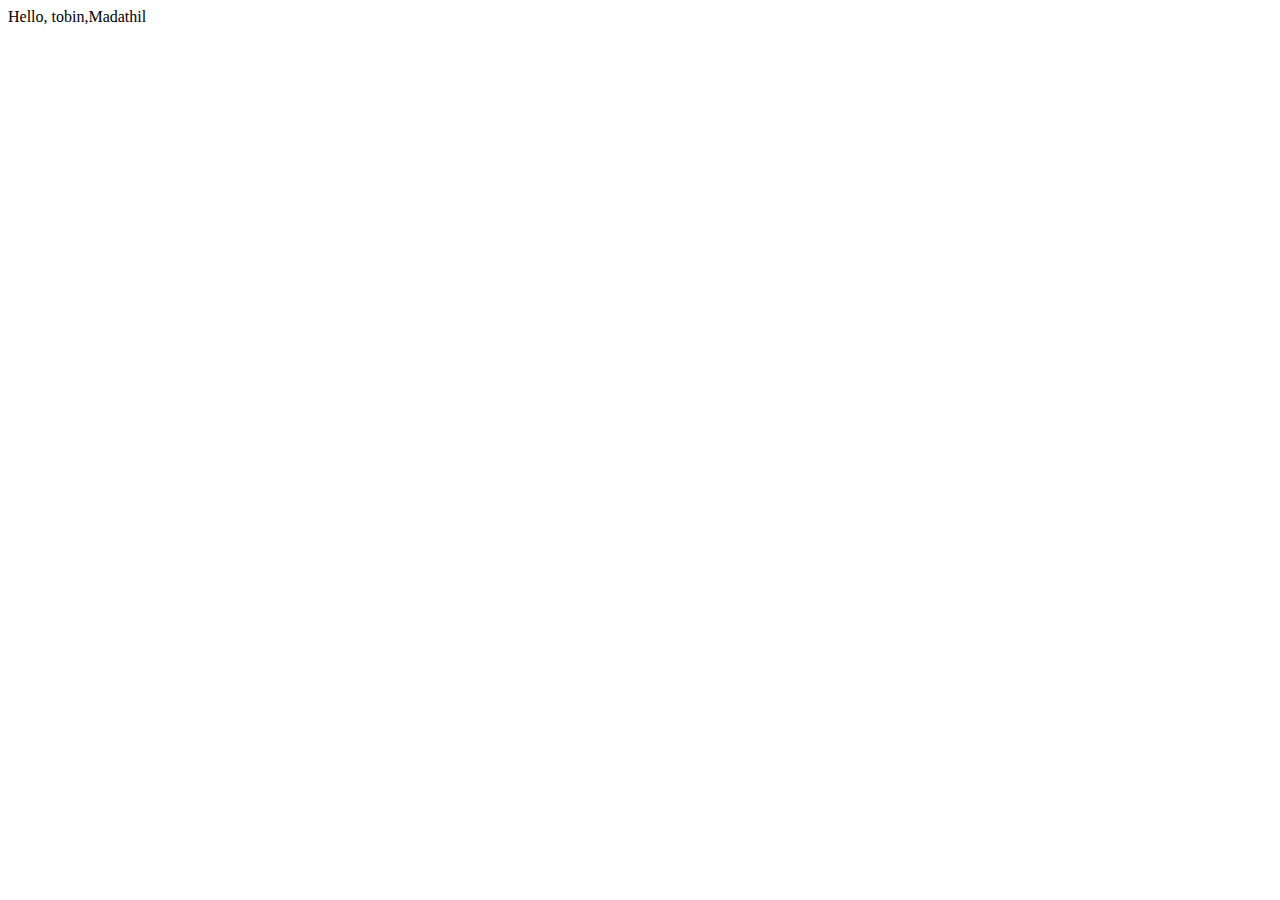
<file: TypeScriptDemo/DemoTypeScript.html>
<!DOCTYPE html>
<html>
  <head>
    <meta charset="utf-8">
    <title>Demo Type Script</title>
  </head>
  <body>
    <script type="text/javascript" src="greeter.js">
      
    </script>
  </body>
</html>
</file>
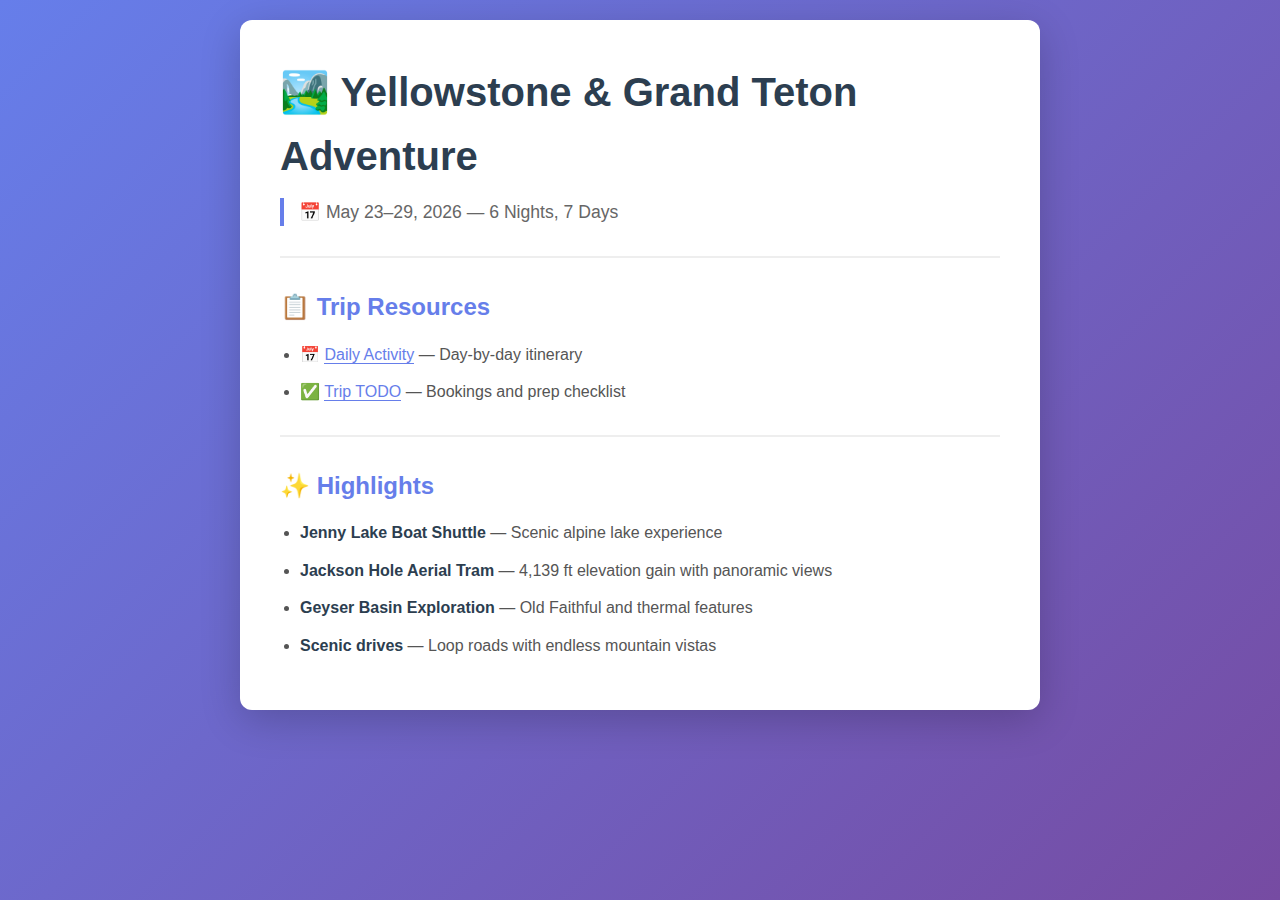
<file: Trips/Yellowstone/Main.html>
<!DOCTYPE html>
<html lang="en">
<head>
    <meta charset="UTF-8">
    <meta name="viewport" content="width=device-width, initial-scale=1.0">
    <title>Yellowstone & Grand Teton Adventure</title>
    <style>
        * {
            margin: 0;
            padding: 0;
            box-sizing: border-box;
        }
        
        body {
            font-family: 'Segoe UI', Tahoma, Geneva, Verdana, sans-serif;
            line-height: 1.6;
            color: #333;
            background: linear-gradient(135deg, #667eea 0%, #764ba2 100%);
            min-height: 100vh;
            padding: 20px;
        }
        
        .container {
            max-width: 800px;
            margin: 0 auto;
            background: white;
            border-radius: 12px;
            box-shadow: 0 10px 40px rgba(0, 0, 0, 0.2);
            padding: 40px;
        }
        
        h1 {
            color: #2c3e50;
            margin-bottom: 10px;
            font-size: 2.5em;
        }
        
        .trip-info {
            font-size: 1.1em;
            color: #666;
            margin-bottom: 30px;
            font-weight: 500;
            border-left: 4px solid #667eea;
            padding-left: 15px;
        }
        
        hr {
            border: none;
            border-top: 2px solid #eee;
            margin: 30px 0;
        }
        
        h2 {
            color: #667eea;
            margin-top: 25px;
            margin-bottom: 15px;
            font-size: 1.5em;
        }
        
        ul {
            margin-left: 20px;
        }
        
        li {
            margin-bottom: 12px;
            color: #555;
        }
        
        strong {
            color: #2c3e50;
        }
        
        a {
            color: #667eea;
            text-decoration: none;
            border-bottom: 1px solid #667eea;
        }
        
        a:hover {
            color: #764ba2;
        }
    </style>
</head>
<body>
    <div class="container">
        <h1>🏞️ Yellowstone & Grand Teton Adventure</h1>
        <div class="trip-info">📅 May 23–29, 2026 — 6 Nights, 7 Days</div>
        
        <hr>
        
        <h2>📋 Trip Resources</h2>
        <ul>
            <li>📅 <a href="DailyActivity.md">Daily Activity</a> — Day-by-day itinerary</li>
            <li>✅ <a href="Todo.md">Trip TODO</a> — Bookings and prep checklist</li>
        </ul>
        
        <hr>
        
        <h2>✨ Highlights</h2>
        <ul>
            <li><strong>Jenny Lake Boat Shuttle</strong> — Scenic alpine lake experience</li>
            <li><strong>Jackson Hole Aerial Tram</strong> — 4,139 ft elevation gain with panoramic views</li>
            <li><strong>Geyser Basin Exploration</strong> — Old Faithful and thermal features</li>
            <li><strong>Scenic drives</strong> — Loop roads with endless mountain vistas</li>
        </ul>
    </div>
</body>
</html>
</file>
